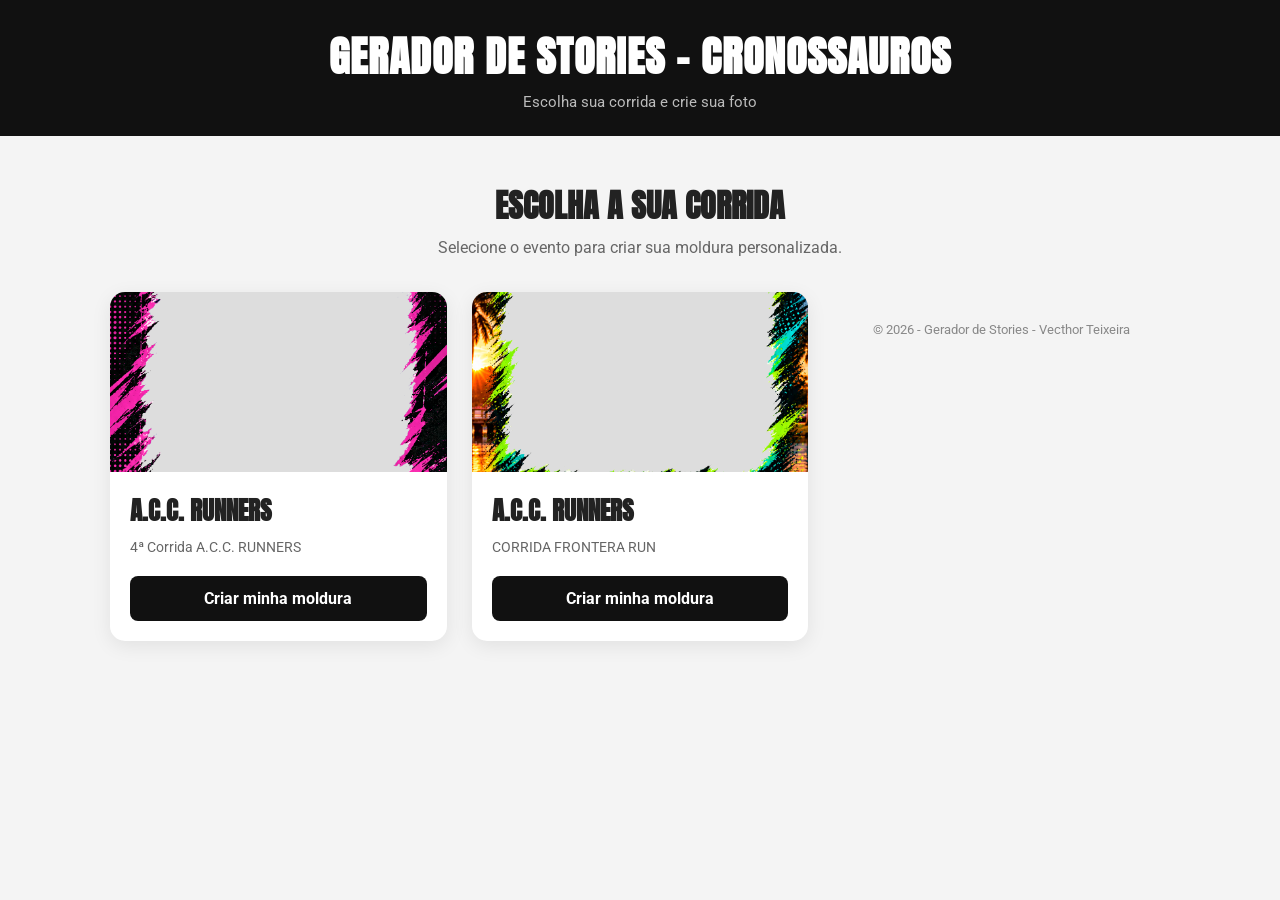
<file: index.html>
<!DOCTYPE html>
<html lang="pt-BR">
<head>
    <meta charset="UTF-8">
    <meta name="viewport" content="width=device-width, initial-scale=1.0">

    <title>Gerador de Molduras</title>

    <link rel="preconnect" href="https://fonts.googleapis.com">
    <link rel="preconnect" href="https://fonts.gstatic.com" crossorigin>

    <link href="https://fonts.googleapis.com/css2?family=Anton&family=Roboto:wght@400;500;700&display=swap" rel="stylesheet">

    <style>
        * {
            margin: 0;
            padding: 0;
            box-sizing: border-box;
        }

        body {
            min-height: 100vh;
            background: #f4f4f4;
            font-family: 'Roboto', sans-serif;
            color: #222;
        }

        /* CABEÇALHO */

        header {
            background: #111;
            padding: 25px 20px;
            text-align: center;
        }

        header h1 {
            font-family: 'Anton', sans-serif;
            font-size: 42px;
            letter-spacing: 1px;
            color: white;
            text-transform: uppercase;
        }

        header p {
            margin-top: 5px;
            color: #bbb;
            font-size: 15px;
        }

        /* CONTEÚDO */

        main {
            width: 100%;
            max-width: 1100px;
            margin: 0 auto;
            padding: 45px 20px;
        }

        .titulo {
            text-align: center;
            margin-bottom: 35px;
        }

        .titulo h2 {
            font-family: 'Anton', sans-serif;
            font-size: 32px;
            text-transform: uppercase;
        }

        .titulo p {
            margin-top: 8px;
            color: #666;
        }

        /* GRID DAS CORRIDAS */

        .corridas {
            display: grid;
            grid-template-columns: repeat(auto-fit, minmax(260px, 1fr));
            gap: 25px;
        }

        /* CARD */

        .card {
            background: white;
            border-radius: 15px;
            overflow: hidden;
            box-shadow: 0 5px 20px rgba(0, 0, 0, 0.08);
            transition: transform 0.2s ease, box-shadow 0.2s ease;
        }

        .card:hover {
            transform: translateY(-5px);
            box-shadow: 0 10px 30px rgba(0, 0, 0, 0.14);
        }

        .card-imagem {
            width: 100%;
            height: 180px;
            background: #ddd;
            overflow: hidden;
        }

        .card-imagem img {
            width: 100%;
            height: 100%;
            object-fit: cover;
            display: block;
        }

        .card-conteudo {
            padding: 20px;
        }

        .card-conteudo h3 {
            font-family: 'Anton', sans-serif;
            font-size: 25px;
            text-transform: uppercase;
            margin-bottom: 8px;
        }

        .card-conteudo p {
            color: #666;
            font-size: 14px;
            line-height: 1.5;
            margin-bottom: 18px;
        }

        /* BOTÃO */

        .btn {
            display: block;
            width: 100%;
            padding: 13px;
            border-radius: 8px;
            background: #111;
            color: white;
            text-align: center;
            text-decoration: none;
            font-weight: 700;
            transition: background 0.2s ease;
        }

        .btn:hover {
            background: #333;
        }

        /* RODAPÉ */

        footer {
            text-align: center;
            padding: 30px 20px;
            color: #888;
            font-size: 13px;
        }

        /* CELULAR */

        @media (max-width: 600px) {

            header {
                padding: 22px 15px;
            }

            header h1 {
                font-size: 32px;
            }

            main {
                padding: 30px 15px;
            }

            .titulo h2 {
                font-size: 27px;
            }

            .corridas {
                grid-template-columns: 1fr;
            }

            .card-imagem {
                height: 170px;
            }
        }
    </style>
</head>

<body>

    <header>
        <h1>Gerador de Stories - Cronossauros</h1>
        <p>Escolha sua corrida e crie sua foto</p>
    </header>

    <main>

        <section class="titulo">
            <h2>Escolha a sua corrida</h2>
            <p>Selecione o evento para criar sua moldura personalizada.</p>
        </section>

        <section class="corridas">

            <!-- CORRIDA 1 -->

            <div class="card">

                <div class="card-imagem">
                    <img src="assets/corrida_aacrunners.png"
                         alt="Corrida Greenville">
                </div>

                <div class="card-conteudo">

                    <h3>A.C.C. RUNNERS</h3>

                    <p>
                        4ª Corrida A.C.C. RUNNERS
                    </p>

                    <a href="corridas/corrida_aacrunners.html" class="btn">
                        Criar minha moldura
                    </a>

                </div>

            </div>
            <!-- CORRIDA 2 -->

            <div class="card">

                <div class="card-imagem">
                    <img src="assets/corrida_fronterarun.png"
                         alt="Corrida Greenville">
                </div>

                <div class="card-conteudo">

                    <h3>A.C.C. RUNNERS</h3>

                    <p>
                        CORRIDA FRONTERA RUN
                    </p>

                    <a href="corridas/corrida_fronterarun.html" class="btn">
                        Criar minha moldura
                    </a>

                </div>

            </div>

    
    <footer>
        © 2026 - Gerador de Stories - Vecthor Teixeira
    </footer>

</body>
</html>
</file>
